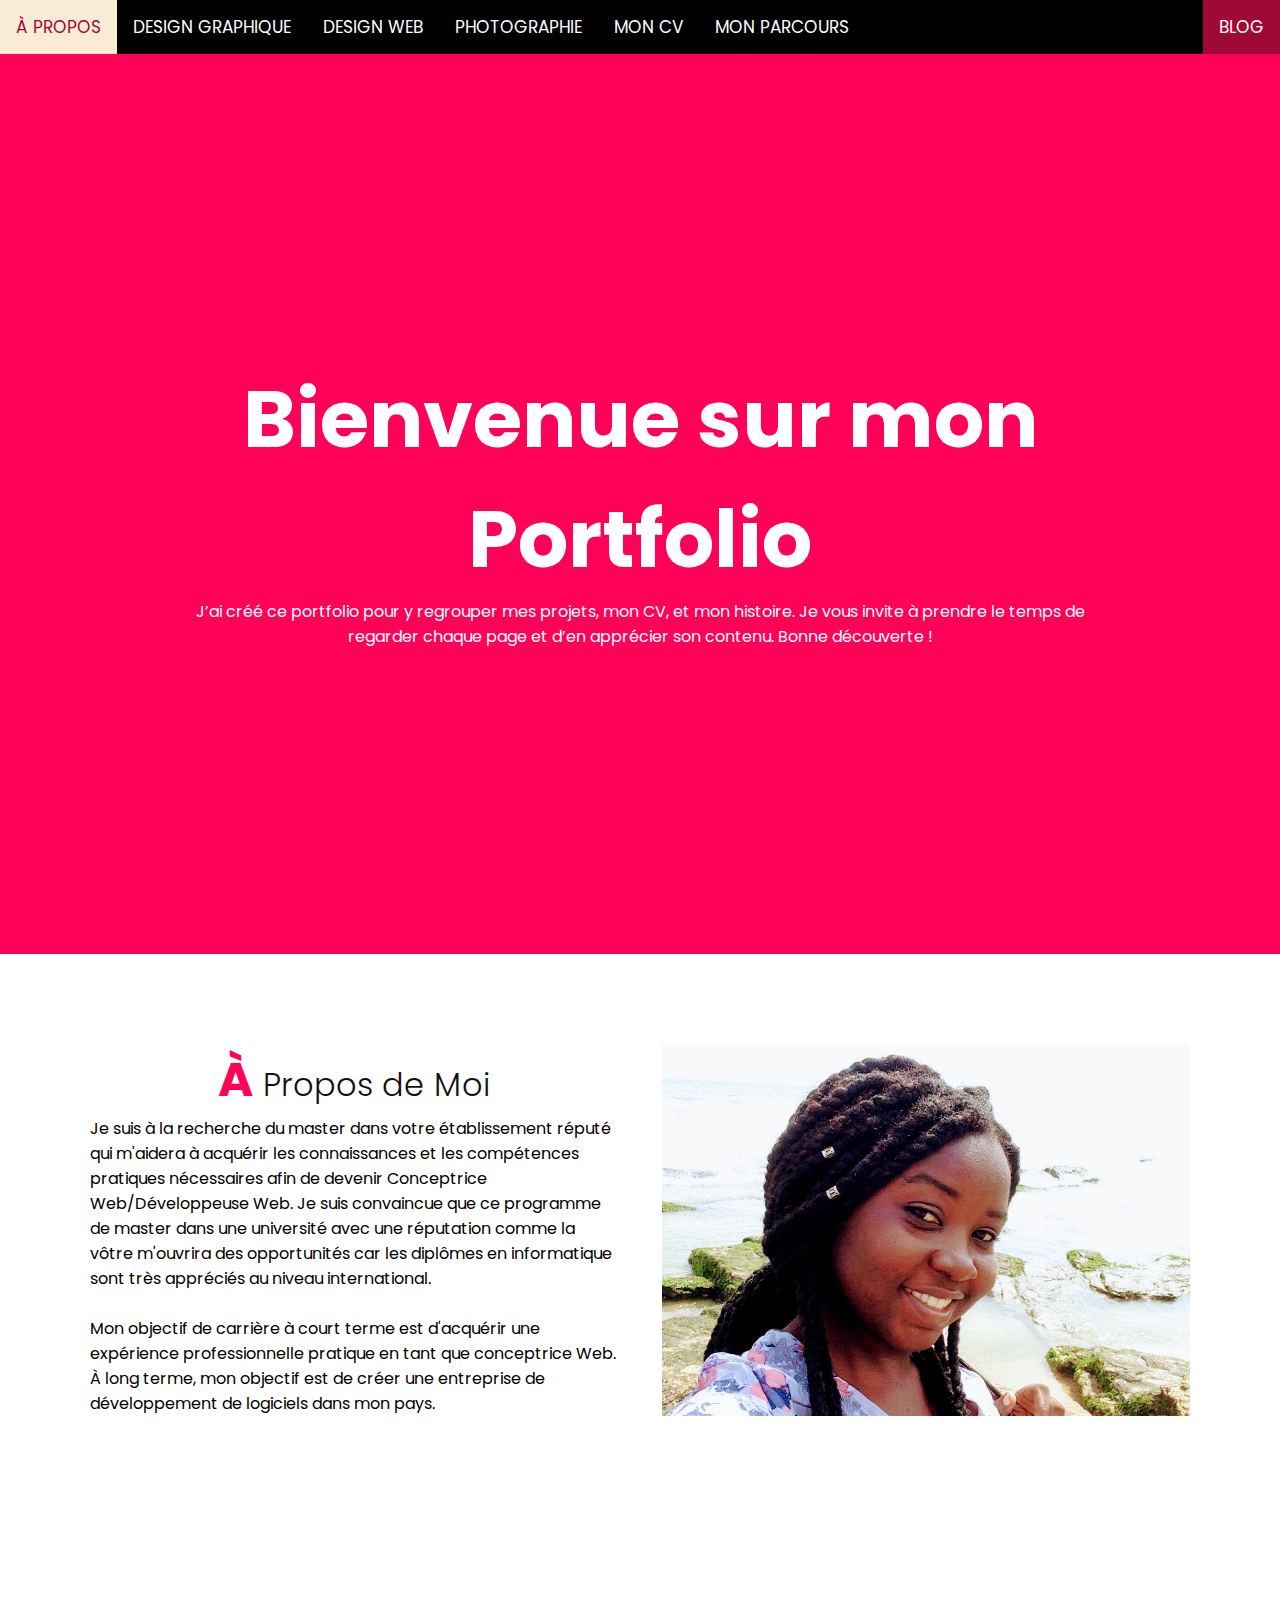
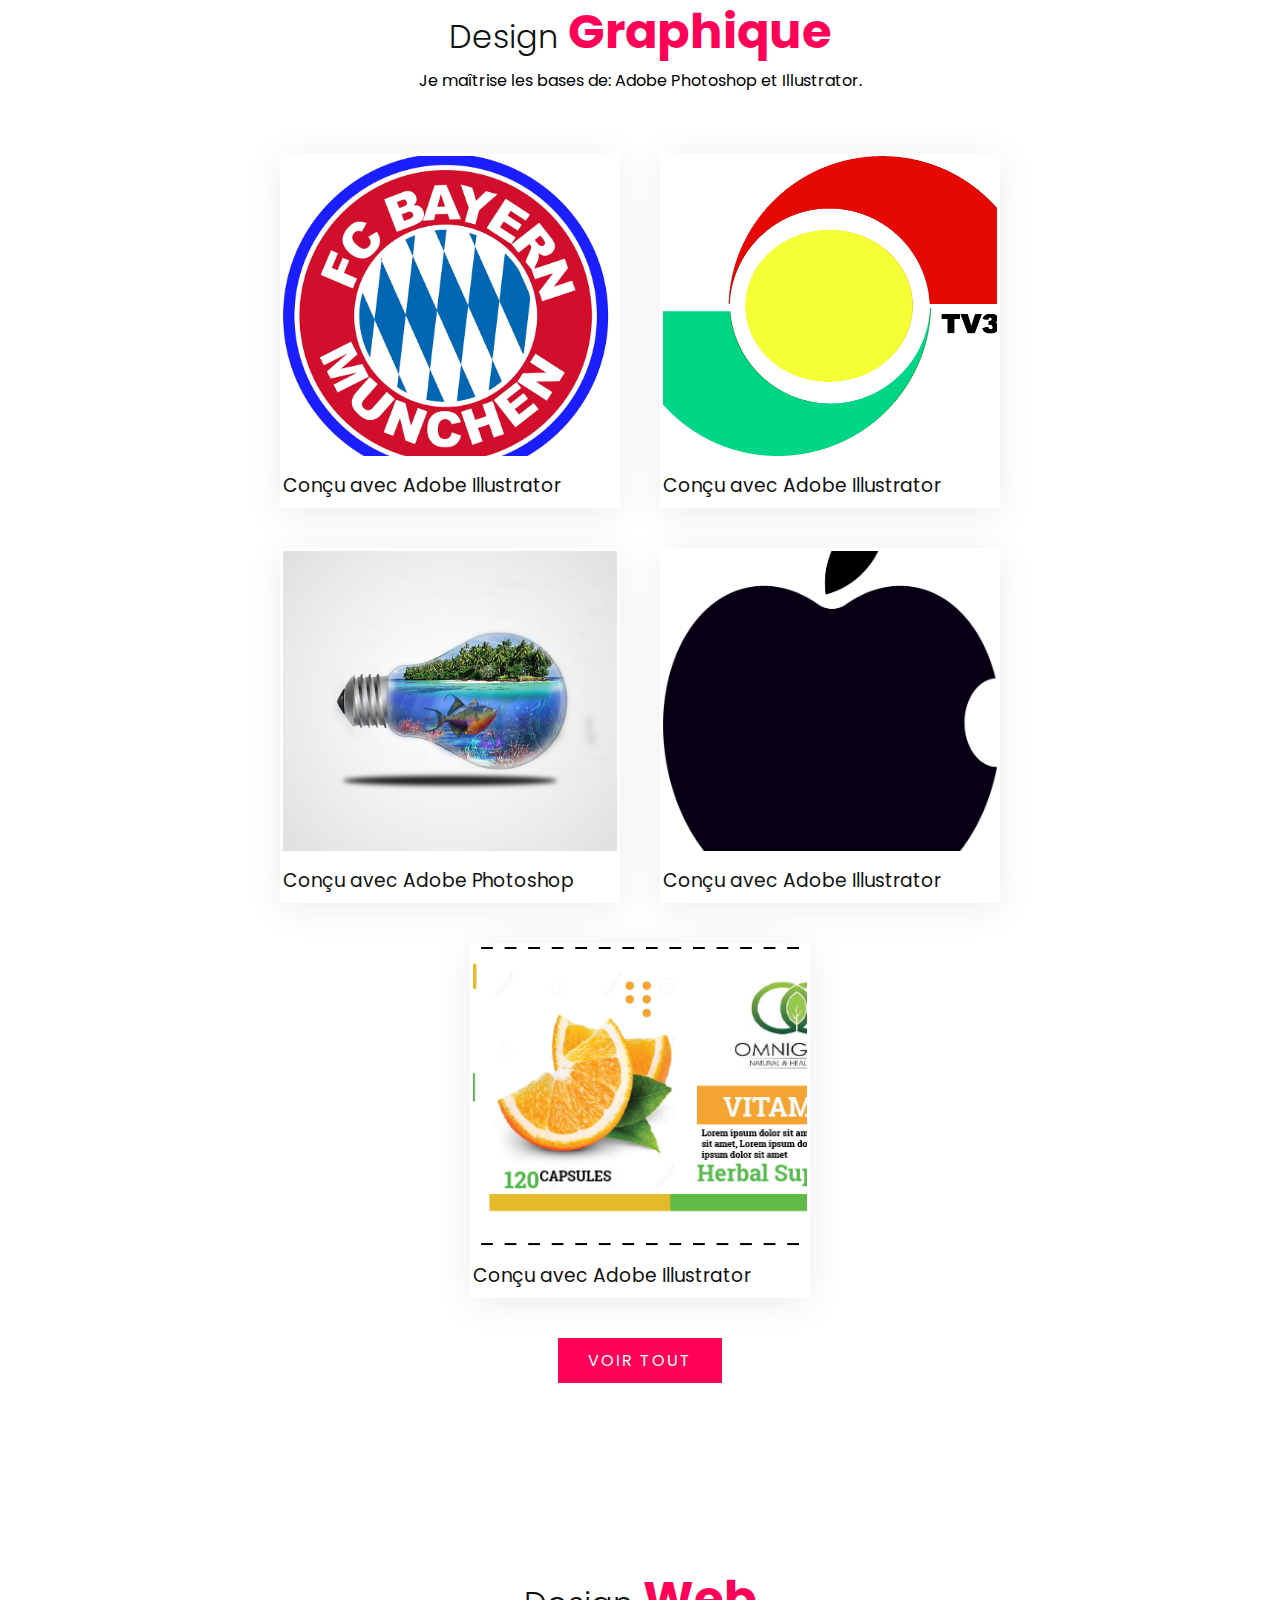
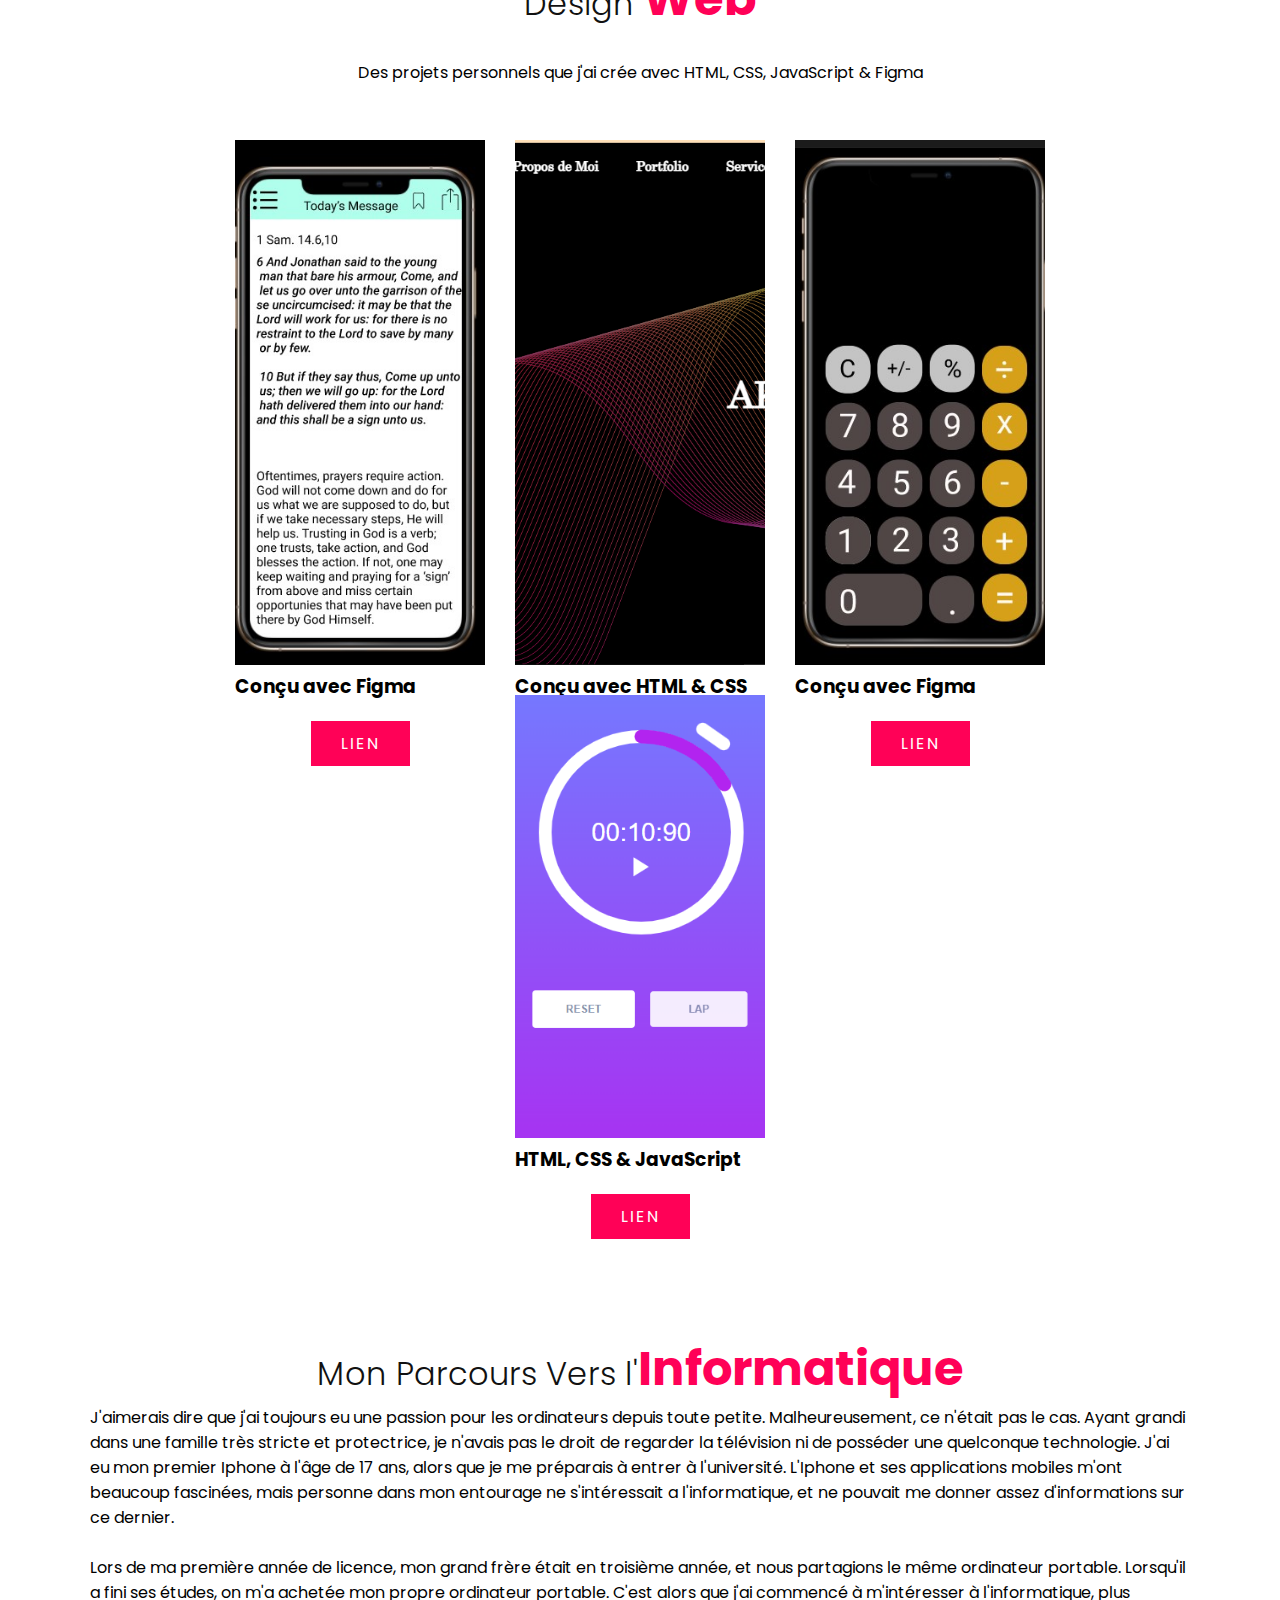
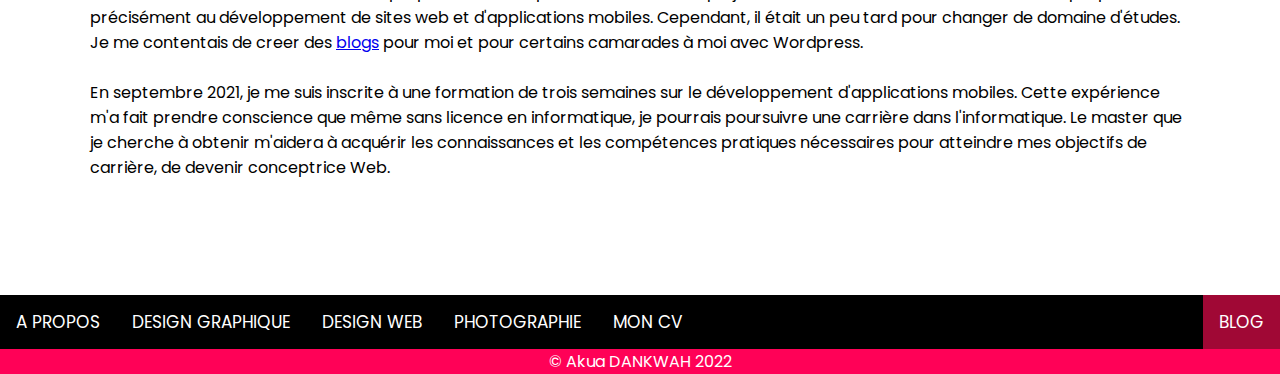
<file: index.html>
<!DOCTYPE html>
<html lang="en">
<head>
    <link rel="stylesheet" href="style.css">
    <meta charset="UTF-8">
    <meta http-equiv="X-UA-Compatible" content="IE=edge">
    <meta name="viewport" content="width=device-width, initial-scale=1.0">
    <title>Akua DANKWAH-Portfolio</title>
</head>
<body>
    <header class="sticky">
        <div id="topnav">           
                <a class="active" href="#propos">À PROPOS</a>                           
                <a href="#graphic">DESIGN GRAPHIQUE</a>
                <a href="#webdev">DESIGN WEB</a>
                <a href="index2.html" target="_blank">PHOTOGRAPHIE</a>                       
                <a href="Akua Dankwah CV_.pdf" target="_blank" >MON CV</a>  
                <a href="#questions">MON PARCOURS</a>  
                <a href="https://asedadankwah.wordpress.com/" target="_blank" class="split">BLOG</a>          
        </div>       
    </header>
<section class="banner" id="banner">
    <div class="content">
        <h2>Bienvenue sur mon Portfolio</h2>
        <p>J’ai créé ce portfolio pour y regrouper mes projets, mon CV, et mon histoire. Je vous invite à prendre le temps de regarder chaque page et d’en apprécier son contenu. Bonne découverte !</p>
    </div>
</section>

<!-- Section a propos -->
<section class="about" id="propos">
    <div class="row">
        <div class="col50">
            <h2 class="titleText"><span>À</span> Propos de Moi</h2>
            <p>Je suis à la recherche du master dans votre établissement réputé qui m'aidera à acquérir les 
                connaissances et les compétences pratiques nécessaires afin de devenir Conceptrice Web/Développeuse Web.
                Je suis convaincue que ce programme de master dans une université avec une réputation comme la vôtre
                m'ouvrira des opportunités car les diplômes en informatique sont très appréciés au niveau international.<br> <br>
                 Mon objectif de carrière à court terme est d'acquérir une expérience professionnelle pratique en 
                 tant que conceptrice Web.  À long terme, 
                 mon objectif est de créer une entreprise de développement de logiciels dans mon pays.
            </p>
        </div>
        <div class="col50">
            <div class="imgBx">
                <img src="images/me.JPG" class="imageAboutPage" alt="une photo de moi">
            </div>
        </div>
    </div>
</section>

<!-- Section Design Graphique -->
<section class="menu" id="graphic">
    <div class="title">
        <h2 class="titleText">Design <span>Graphique</span></h2>
        <p>Je maîtrise les bases de: Adobe Photoshop et Illustrator.</p>
    </div>
    <div class="content">
        <div class="box">
            <div class="imgBx">
                <img class="transform" src="images/logos/TV3.png" alt="TV3 logo" title="Conçu avec Adobe Illustrator" >
            </div>
            <div class="text">
                <h3>Conçu avec Adobe Illustrator</h3>
            </div>
        </div>
        <div class="box">
            <div class="imgBx">
                <img src="images/logos/Bayern.png"  alt="Bayern logo" title="Conçu avec Adobe Illustrator">
            </div>
            <div class="text">
                <h3>Conçu avec Adobe Illustrator</h3>
            </div>
        </div>
        <div class="box">
            <div class="imgBx">
                <img src="images/logos/AppleAkua.png" alt="Apple logo">
            </div>
            <div class="text">
                <h3>Conçu avec Adobe Illustrator</h3>
            </div>
        </div>
        <div class="box">
            <div class="imgBx">
                <img class="transform" src="images/logos/Bulb Photoshop.png" alt="bulb">
            </div>
            <div class="text">
                <h3>Conçu avec Adobe Photoshop</h3>
            </div>
        </div>
        <div class="box">
            <div class="imgBx">
                <img src="images/logos/Medcine bottle.png">
            </div>
            <div class="text">
                <h3>Conçu avec Adobe Illustrator</h3>
            </div>
        </div>      
    </div>
    <div class="title">
        <a href="index4.html" target="_blank" class="btn">Voir Tout</a>
    </div>
</section>

<!-- Section Design web -->
<section class="expert" id="webdev">
    <div class="title">
        <h2 class="titleText">Design <span>Web</span></h2><br>
        <p>Des projets personnels que j'ai crée avec HTML, CSS, JavaScript & Figma</p>
    </div>
    <div class="content">
        <div class="box">
            <div class="imgBx">
                <img src="images/BibleApp.jpg" alt="Mon Design Bible">
                <div class="text">
                    <h3>Conçu avec Figma</h3>
                </div>
                <div class="text-center">
                    <a href="https://www.figma.com/proto/hagjTqGsqUg9JL401DESwD/ASEDA-DEVOTIONAL-HUB?node-id=9%3A3&scaling=scale-down&page-id=0%3A1&starting-point-node-id=28%3A43" target="_blank" class="btn btn-success">Lien</a>
                </div>
            </div>
        </div>
        <div class="box">
            <div class="imgBx">
                <img src="images/Screenshotweb.png" alt="Site Web que j'ai concu">
                <div class="text">
                    <h3>Conçu avec HTML & CSS</h3>
                </div>
                <div class="text-center">
                    <a href="https://DANKWAH-Akua.github.io" target="_blank" class="btn btn-success">Lien</a>
                </div>

            </div>
        </div> <div class="box">
            <div class="imgBx">
                <img src="images/iphone.jpg" alt="">
                <div class="text">
                    <h3>Conçu avec Figma</h3>
                </div>
                <div class="text-center">
                    <a href="https://www.figma.com/proto/SN01vqGpKtQpLlsUa67Bpg/Calculator?node-id=3%3A6&scaling=scale-down&page-id=0%3A1" target="_blank" class="btn btn-success">Lien</a>
                </div>
            </div>
        </div> <div class="box">
            <div class="imgBx">
                <img src="images/StopWatch.png" alt="Chronometre">
                <div class="text">
                    <h3>HTML, CSS & JavaScript</h3>
                </div>
                <div class="text-center">
                    <a href="Projets/StopWatch/index3.html" target="_blank" class="btn btn-success">Lien</a>
                </div>
            </div>
        </div>
    </div>
</section>

<!--section mon parcours-->
<section id="questions">  
    <h2 class="titleText">Mon Parcours Vers l'<span>Informatique</span></h2>
    <article class="black">
        <p>
            J'aimerais dire que j'ai toujours eu une passion pour les ordinateurs depuis toute petite.
            Malheureusement, ce n'était pas le cas. Ayant grandi dans une famille très stricte et protectrice, 
            je n'avais pas le droit de regarder la télévision ni de posséder une quelconque technologie. 
            J'ai eu mon premier Iphone à l'âge de 17 ans, alors que je me préparais à entrer à l'université. 
            L'Iphone et ses applications mobiles m'ont beaucoup fascinées, mais personne dans mon entourage ne 
            s'intéressait a l'informatique, et ne pouvait me donner assez d'informations sur ce dernier.               
        </p><br>
    </article>
    <article class="black">
        <p>
            Lors de ma première année de licence, mon grand frère était en troisième année, et nous partagions le même
            ordinateur portable. Lorsqu'il a fini ses études, on m'a achetée mon propre ordinateur portable. C'est alors que 
            j'ai commencé à m'intéresser à l'informatique, plus précisément au développement de sites web et 
            d'applications mobiles. Cependant, il était un peu tard pour changer de domaine d'études. Je me 
            contentais de creer des <a href="https://asedadankwah.wordpress.com/" title="un de mes blogs">blogs</a> pour moi et pour certains camarades à moi avec Wordpress.
        </p><br>
    </article>
    <article class="black">
        <p>
            En septembre 2021, je me suis inscrite à une formation de trois semaines sur le développement d'applications
             mobiles. Cette expérience m'a fait prendre conscience que même sans licence en informatique, je pourrais poursuivre 
             une carrière dans l'informatique. Le master que je cherche à obtenir m'aidera à acquérir les connaissances 
            et les compétences pratiques nécessaires pour atteindre mes objectifs de carrière, de devenir conceptrice Web.
        </p><br>
    </article>
</section>

<script type="text/javascript">
    window.addEventListener('scroll', function(){
        const header = document.querySelector('header');
        header.classList.toggle('sticky', window.scrollY > 0)
    });
</script>
    
</body>

<footer>
    <div id="topnav"> 
        <a class="active" href="#propos">A PROPOS</a>                           
        <a href="#graphic">DESIGN GRAPHIQUE</a>
        <a href="#webdev">DESIGN WEB</a>
        <a href="#photographie">PHOTOGRAPHIE</a>                       
        <a href="Akua Dankwah CV_.pdf">MON CV</a>    
        <a href="https://asedadankwah.wordpress.com/" class="split">BLOG</a>     
    </div>  
    <p class="copyright">© Akua DANKWAH 2022</p>
</footer>  
</html>
</file>
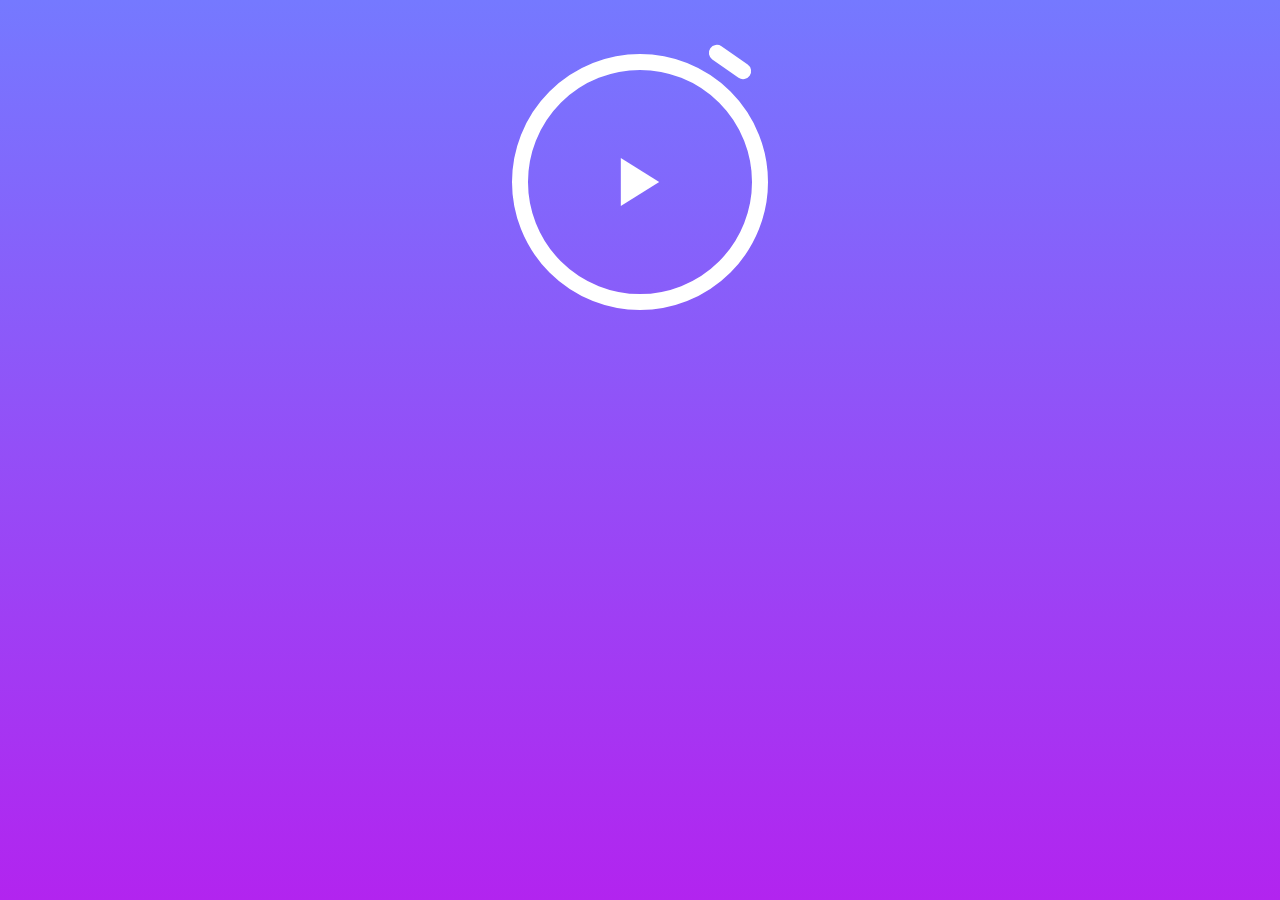
<file: Projets/StopWatch/index3.html>
<!DOCTYPE html>
<html lang="en">
<head>
    <title>Stopwatch UI Design</title>
    <link rel="stylesheet" href="style3.css">
    <script src="script3.js" defer></script>
</head>
<body data-state="idle"></body>
<div class="wrapper">
    <div class="timer">
        <div class="container" onclick="toggle()">
        <circular-progressbar
            id="cpb"
            min="0"
            max="60"
            value="0"
            angle="180"
            gap="0" 
            size="256"
            width="16"
            color="#b224ef"
            track-color="white"
        >
        </circular-progressbar>
        <div class="label">00:00:00</div>
        <div class="controls">
            <div class="playpause"></div>
        </div>
        </div>
    </div>
    <div class="actions">
        <button onclick="doReset()">
            RESET
        </button>
        <button class="lapbtn" onclick="doLap()">
            LAP
        </button>
    </div>
    <div class="laps"></div>
</div>
</html>
</file>
<file: style.css>
@import url('https://fonts.googleapis.com/css2?family=Poppins:wght@200;300;400;500;600;700;800;900&display=swap');

*{
    padding:0;
    margin:0;
    font-family: 'Poppins', sans-serif;
    box-sizing: border-box;
    scroll-behavior: smooth;
}
/*p{
    font-weight: 300;
    color: #111;
}*/
body{
    min-height: 1000px;
 }
/*section de navigation*/
.sticky {
	z-index: 5;
	position: sticky;
	top: 0;   
}
#topnav{
    background-color: black;
    overflow: hidden;
}
#topnav a{
    float: left;
    color: white;
    text-align: center;
    padding: 14px 16px;
    text-decoration: none;
    font-size: 17px;   
}
#topnav a:hover{
    background-color: antiquewhite;
    color: #a00835;
}
#topnav a:active{
    background-color: salmon ;
    color: antiquewhite;
}
#topnav a.split{
    float: right;
    background-color: #a00835;
    color: white;
}
#topnav a.split:hover{
    color: #a00835;
    background-color: antiquewhite;
}
/*section banner*/
.banner{
    position: relative;
    width: 100%;
    min-height: 100vh;
    display: flex;
    justify-content: center;
    align-items: center;
    background-color: #ff0157;
    background-size: cover;
}
.banner .content{
    max-width: 900px;
    text-align: center;
}
.banner .content h2 {
    font-size: 5em;
    color: #fff;
}
.banner .content p {
    font-size: 1em;
    color: #fff;
}
.btn{
    font-size: 1em;
    color: #fff;
    background: #ff0157;
    display: inline-block;
    padding: 10px 30px;
    margin-top: 20px;
    text-transform: uppercase;
    text-decoration: none;
    letter-spacing: 2px;
    transition: 0.5s;
}
.btn:hover{
    letter-spacing: 6px;
}
section{
    padding: 90px;
}
.row{
    position: relative;
    width: 100%;
    display: flex;
    justify-content: space-between;
}

.row .col50{
    position: relative;
    width: 48%;
}

.titleText{
    color: #111 ;
    font-size: 2em;
    font-weight: 300;
    text-align: center;
}

.titleText span{
    font-size: 1.5em;
    font-weight: 700;
    color: #ff0157;
}

.row .col50 .imgBx{
    position: relative;
    width: 100%;
    /* min-height: 300px; */
    height: 100%;
}

.row .col50 .imgBx img{
    position: absolute;
    top: 0;
    left: 0;
    width: 100%;
    height: 100%;
    object-fit: cover;
} 

.title{
    width: 100%;
    display: flex;
    justify-content: center;
    align-items: center;
    flex-direction: column;

}

.menu .content {
    display: flex;
    justify-content: center;
    flex-direction: row-reverse;
    flex-wrap: wrap;
    margin-top: 40px;
}

.menu .content .box{
    width: 340px;
    margin: 20px;
    border: solid #fff;
    box-shadow: 0 5px 35px rgba(0, 0, 0, 0.08);
}

.menu .content .box .imgBx{
    position: relative;
    width: 100%;
    height: 300px;
}

.menu .content .box .imgBx img{
    position: relative;
    top: 0;
    left: 0;
    width: 100%;
    height: 100%;
    object-fit: cover;

}

.menu .content .box .text{
    padding: 15px 0 5px;
} 

.menu .content .box .text h3{
    font-weight: 400;
    color: #111;
}

.expert .content{
    display: flex;
    justify-content: center;
    flex-direction:row;
    flex-wrap: wrap;
    margin-top: 40px;
}
.expert .content .box{
    width: 250px;
    margin: 15px;
}
.expert .content .box .imgBx{
    position: relative;
    width: 100%;
    height: 100%;
}
.expert .content .box .imgBx img {
    position: relative;
    top: 0;
    left: 0;
    width: 100%;
    height: 100%;
    object-fit: cover;
}
.copyright {
    text-align: center;
    color:white;
    background-color: #ff0157;
}
.text-center{
    text-align: center;
}
</file>
<file: Projets/StopWatch/style3.css>
* {
    box-sizing: border-box ;
    margin : 0 ;
    padding: 0 ;
}
html {
    font-family: sans-serif ;
}
.wrapper {
    position:absolute;
    top :0;
    left:0;
    width : 100vw;
    height: 100vh ;
    color:#fff;
    background-image: linear-gradient(to top, #b224ef 0%, #7579ff 100%);
    overflow-y:auto;
}
.timer {
    padding:2rem;
    display:flex;
    align-items:center;
    justify-content:center;
}
.container {
    position:relative;
}
.container::befor {
    content:"";
    position:absolute;
    left:50%;
    top :50%;
    transform:translate(-50%,-50%);
    width :40%;
    height:40%;
    z-index:1;
    background-color:#fff;
}
.container::after {
    content:"";
    position:absolute;
    right:20%;
    top :10%;
    transform:
        translate(50%,-50%) 
        rotate(35deg);
    width :3rem;
    height:1rem;
    border-radius:500px;
    z-index:1;
    background-color:#fff;
}
.container[data-state="press"]::after {
    animation:press 200ms ease-in;
}
@keyframes press {
    0% {
        transform:
        translate(50%,-50%) 
        rotate(35deg);
    }
    50%,80%{
        transform:
        translate(30%,-20%) 
        rotate(35deg);
    }
}
[data-state="running"] .container::after {
    background-color:#fff;
}
.actions {
    padding:1rem;
    display:flex;
    justify-content:center;
    transition:all 200ms ease-out;
}
.actions > * + * {
    margin-left:1rem;
}
.label {
    position:absolute;
    top :50%;
    left:50%;
    transform:translate(-50%,-50%);
    color:#fff;
    z-index:2;
    font-size:2rem;
    transition:all 200ms ease-out;
}
.playpause {
    position:absolute;
    top :50%;
    left:50%;
    width :3rem;
    height:3rem;
    transform:translate(-50%,40%) scale(0.5);
    z-index:15;
    overflow:hidden;
    clip-path:polygon(
        10% 0%,
        90% 50%,
        90% 50%,
        10% 100%
    );
    transition:all 200ms ease-out;
    cursor: pointer;
}
.playpause::before,
.playpause::after {
    content:"";
    position:absolute;
    width :1.5rem;
    height:100%;
    top :0;
    left:0;
    background:#fff;
    pointer-events:none;
    transition:all 200ms ease-out;
}
.playpause::after {
    right:0;
    left:unset;
}

[data-state="idle"] .playpause {
    transform:translate(-50%,-50%);
}

[data-state="running"] .playpause {
    clip-path:polygon(
        0% 0%,
        100% 0%,
        100% 100%,
        0% 100%
    );
}

[data-state="running"] .playpause::before {
    transform:translate(-0.35rem);
}

[data-state="running"] .playpause::after {
    transform:translate(0.35rem);
}

[data-state="idle"] .label {
    opacity:0;
}

[data-state="stop"] .lapbtn {
    transform:scale(0.95);
    pointer-events:none;
    opacity:0.9;
}


.laps {
    padding:1rem;
}

.laps > * + * {
    margin-top:0.5rem;
}

[data-state="idle"] .actions {
    opacity:0;
    pointer-events:none;
    transform:scale(0.5);
}

@keyframes fly-up{
    0% {
        transform:translateY(5rem);
        opacity:0;
    }
    100% {
        transform:translate(0) ;
        opacity:1;
    }
}

button {
    display:inline-block;
    padding:1rem 1rem;
    border-radius:4px;
    border:none;
    background-color:#fff;
    font-weight:bold;
    color:hsl(220 20% 60%);
    transition:all 200ms ease-out;
    width:8rem;
}

button:active {
    animation:pressbtn 100ms ease-out alternate;
}

@keyframes pressbtn {
    to {
        transform:scale(0.9);
    }
}

.lap {
    --r:"00";
    position:relative;
    padding:1.5rem;
    background-color:#fff;
    border-radius:8px;
    animation:fly-up 200ms ease-out;
    font-family:monospace;
    padding-left:5.5rem;
    max-width:24rem;
    margin-left:auto;
    margin-right:auto;
}

.lap::before {
    content: attr(data-rank);
    position:absolute ;
    left:1.25rem;
    top:50%;
    width :3rem;
    height:3rem;
    display:flex;
    align-items:center;
    justify-content:center;
    font-size:1.25rem;
    transform:translate(0,-50%);
    font-weight:700;
    color:hsl(220 10% 40%);
}

.laptime {
    font-size:1.25rem;
    font-weight:500;
    color:hsl(220 10% 40%);
}

.total {
    font-size:0.8rem;
    color:hsl(220 10% 40%);
}

.lap[data-rank="01"]::before {
    color:hsl(220 80% 50%);
}
</file>
